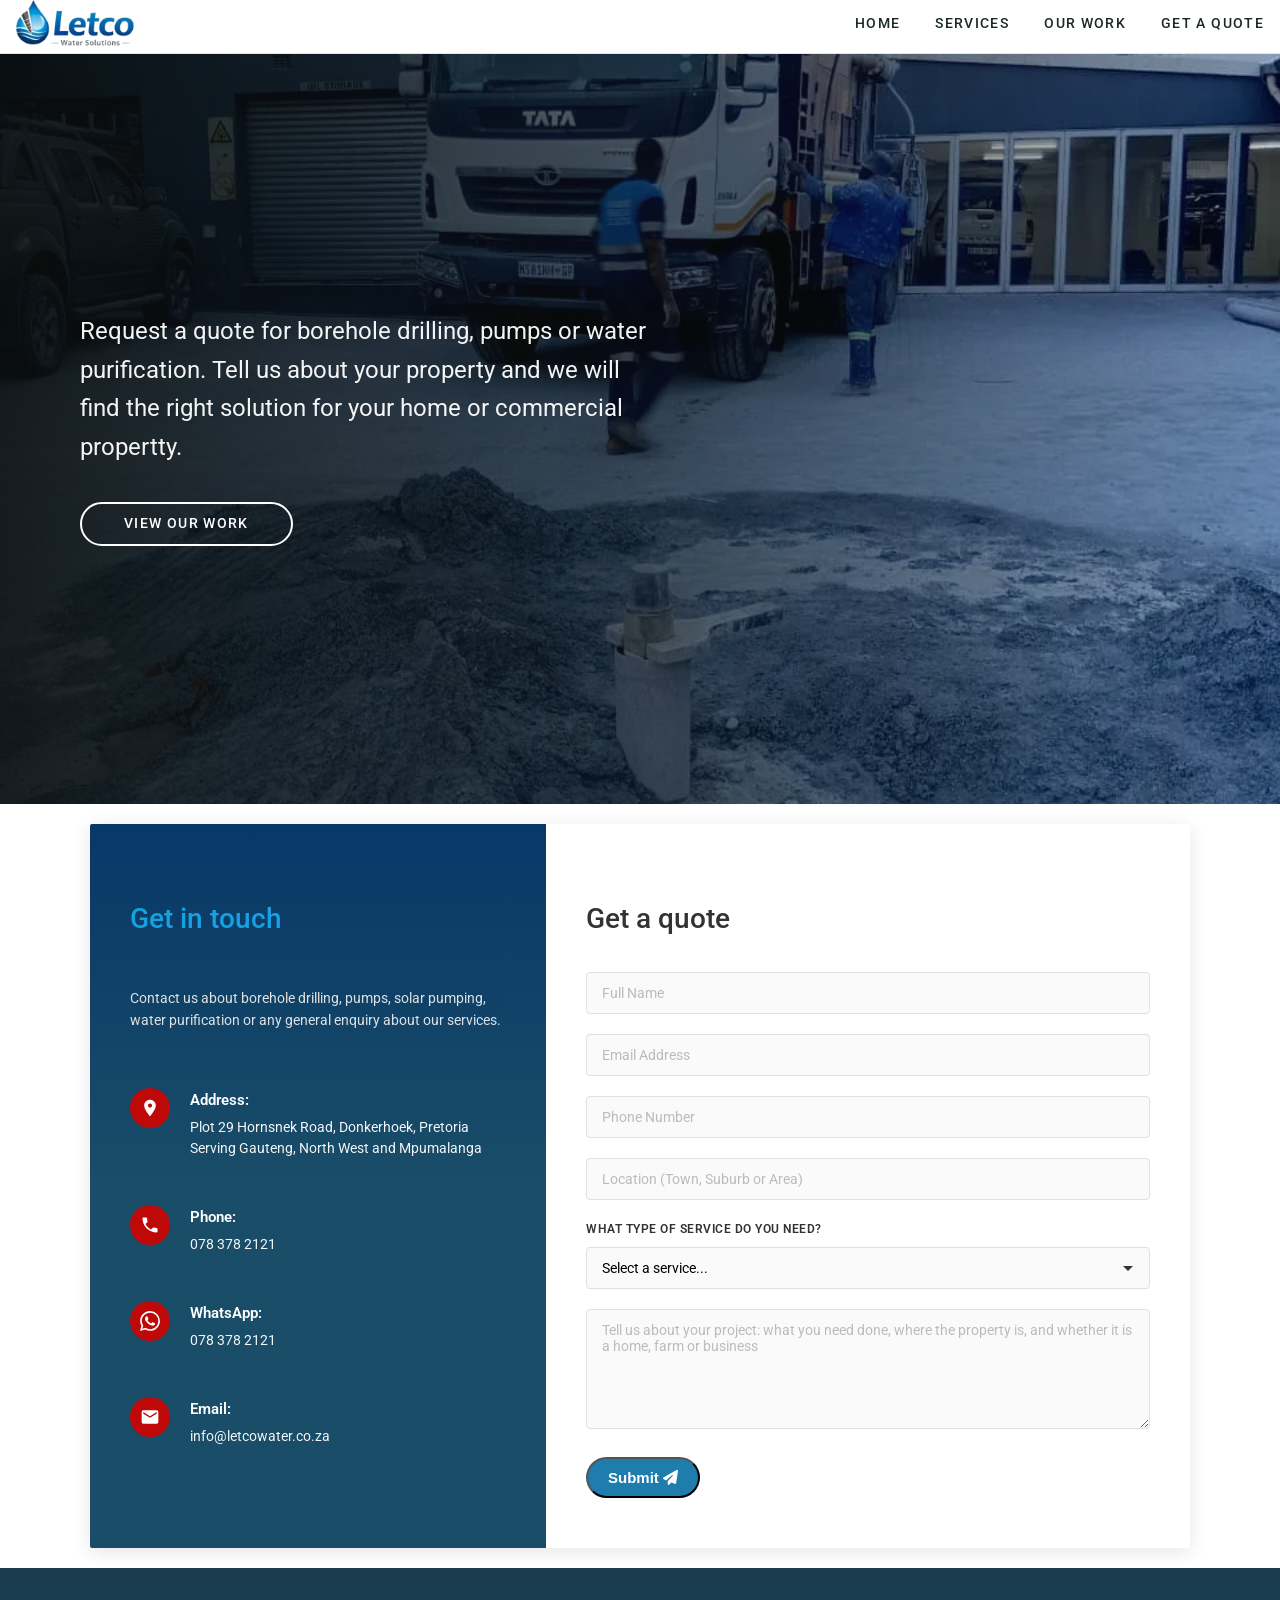
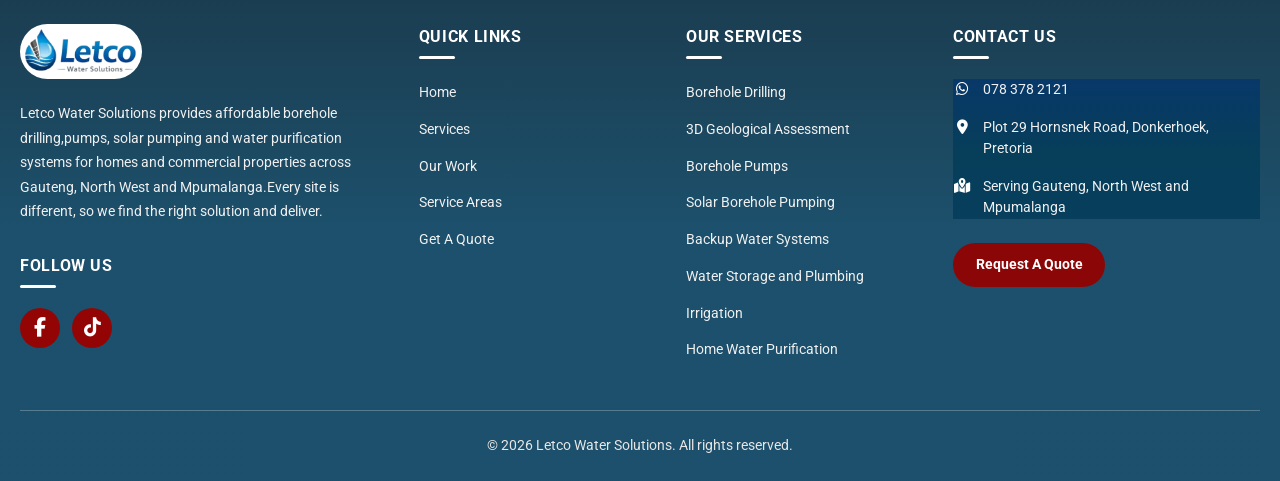
<file: contact.html>
<!DOCTYPE html>
<html lang="en">
<head>
  <meta charset="UTF-8">
  <meta name="viewport" content="width=device-width, initial-scale=1">
  <title>Request a Borehole Drilling Quote | Letco Water Solutions</title>
  <link rel="stylesheet" href="styles.css">
   <meta name="description" content="Request a quote for borehole drilling, pumps, solar pumping or home water purification in Gauteng, North West and Mpumalanga. Call or WhatsApp us.">
  <link rel="preconnect" href="https://fonts.googleapis.com">
  <link rel="preconnect" href="https://fonts.gstatic.com" crossorigin>
  <link href="https://fonts.googleapis.com/css2?family=Noto+Serif:wght@600;700&family=Roboto:wght@400;500;700;900&display=swap" rel="stylesheet">
  <link rel="stylesheet" href="https://cdnjs.cloudflare.com/ajax/libs/font-awesome/6.5.1/css/all.min.css">

  <style>
    /* ================= BASE ================= */
    * { box-sizing: border-box; }

    /* CHANGED: was 90px. Now leaves room for the nav and the sticky bar when you click a menu link */
    html { scroll-behavior: smooth; scroll-padding-top: 130px; }

    body {
      margin: 0px auto;
      font-family: "Roboto", Arial, sans-serif;
      color: #1c2b22;
      background: #ffffff;
      line-height: 1.6;
      -webkit-font-smoothing: antialiased;
    }

    a { color: inherit; text-decoration: none; }
    ul { list-style: none; margin: 0; padding: 0; }
    :focus-visible { outline: 3px solid #51a6db; outline-offset: 3px; }

    .wrap {
      width: 100%;
      max-width: 1200px;
      margin: 0 auto;
      padding-left: 20px;
      padding-right: 20px;
    }



    /* ================= NAV (sticky) ================= */
    .nav {
      position: sticky;
      top: 0;
      z-index: 100;
      background: #ffffff;
      border-bottom: 1px solid #e3e6e4;
    }
    .nav.is-scrolled { box-shadow: 0 4px 16px rgba(0, 0, 0, 0.12); }

    .nav .wrap {
      max-width: none;
      padding-left: 16px;
      padding-right: 16px;
    }

    .nav-row {
      display: flex;
      align-items: center;
      justify-content: space-between;
      min-height: 70px;
      padding-top: 0px;
      padding-bottom: 5px;
    }

    .logo { display: inline-flex; align-items: center; gap: 14px; }
    .logo img {
      display: block;
      height: 3rem;      /* change only this number to resize the logo */
      width: auto;       /* width follows the height, never squashed */
      flex-shrink: 0;
    }
    .logo-name {
      font-family: "Noto Serif", Georgia, serif;
      font-weight: 700;
      font-size: 1.05rem;
      letter-spacing: 0.14em;
      text-transform: uppercase;
      color: #14532d;
    }

    /* Burger button (mobile + tablet) */
    .menu-btn {
      display: inline-flex;
      align-items: center;
      gap: 12px;
      padding: 8px 0;
      background: none;
      border: 0;
      color: #285db2;
      font-family: inherit;
      font-size: 1rem;
      font-weight: 500;
      cursor: pointer;
    }
    .bars { display: grid; gap: 6px; width: 26px; }
    .bars i {
      display: block;
      height: 3.5px;
      background: #285db2;
      transition: transform 0.25s, opacity 0.25s;
    }
    .menu-btn[aria-expanded="true"] .bars i:nth-child(1) { transform: translateY(9px) rotate(45deg); }
    .menu-btn[aria-expanded="true"] .bars i:nth-child(2) { opacity: 0; }
    .menu-btn[aria-expanded="true"] .bars i:nth-child(3) { transform: translateY(-9px) rotate(-45deg); }

    /* Menu: dropdown under the nav on mobile/tablet */
    .menu {
      position: absolute;
      top: 100%;
      left: 0;
      right: 0;
      display: grid;
      grid-template-rows: 0fr;
      background: #0d4d88;
      transition: grid-template-rows 0.3s ease;
    }
    .menu.is-open { grid-template-rows: 1fr; }
    .menu ul { overflow: hidden; min-height: 0; padding: 0 20px; }
    .menu a {
      display: block;
      padding: 16px 0;
      color: #ffffff;
      font-size: 1.1rem;
      font-weight: 500;
      letter-spacing: 0.04em;
      border-bottom: 1px solid rgba(255, 255, 255, 0.15);
    }
    .menu li:last-child a { border-bottom: 0; }
    .menu a:hover { color: rgb(209, 6, 6); }

    /* ================= HERO ================= */
    .hero {
      display: flex;
      align-items: center;
      min-height: calc(30vh - 120px);
      min-height: calc(45svh - 120px);
      padding: 80px 0;
      color: #ffffff;
      background:
        linear-gradient(180deg, rgba(10, 14, 12, 0.72) 0%, rgba(10, 14, 12, 0.55) 50%, rgba(10, 14, 12, 0.85) 100%),
        url("assets/letc20.webp") center / cover no-repeat,
        #1e2224;
    }



    .hero-text {
      max-width: 520px;
      margin: 0 0 36px;
      font-size: clamp(1.2rem, 2.5vw, 1.2rem);
      color: rgba(255, 255, 255, 0.948);
    }

    /* Buttons: each one is only as wide as its own content */
    .actions {
      display: flex;
      flex-wrap: wrap;
      align-items: flex-start;
      gap: 14px;
    }
    .btn {
      display: inline-flex;
      align-items: center;
      gap: 14px;
      width: auto;
      padding: 13px 33px;
      border: 2px solid #51a6db8c;
      border-radius: 999px;
      font-size: 0.85rem;
      font-weight: 500;
      letter-spacing: 0.1em;
      text-transform: uppercase;
      line-height: 1;
      white-space: nowrap;
      transition: background 0.2s, color 0.2s, border-color 0.2s;
    }
    .btn-main {
      background: linear-gradient(180deg, rgb(13, 60, 141) 0%, rgba(7, 98, 147, 0.917) 50%);
      color: #ffffff;
    }
    .btn-main:hover { background: #0d4d88; border-color: #51a6db; }
    .btn-ghost { background: transparent; color: #ffffff; border-color: #ffffff; }
    .btn-ghost:hover { background: #ffffff; color: #0d3c8d; }

    /* Bordered icon inside the button */
    .btn-icon {
      display: grid;
      place-items: center;
      background-color: rgb(190, 10, 10);
      width: 30px;
      height: 30px;
      transform: rotate(-40deg);
      border: 1.5px solid currentColor;
      border-radius: 50%;
      font-size: 0.8rem;
      transition: transform 0.2s;
    }
    .btn-main:hover .btn-icon { transform: translateX(3px); }

    /* ================= NEW: "ALL OF LETCO SOLUTIONS" BAR =================
       Sits under the hero. When you scroll, it meets the nav and stays fixed under it.
       Scroll back up and it returns to its place under the hero. */
    .all {
      position: sticky;
      top: 71px;                 /* fallback nav height on mobile. The small script at the bottom sets the exact value */
      z-index: 90;               /* under the nav (100), so the mobile menu opens over this bar */
      background: #0d4d88;       /* bar colour */
      color: #ffffff;
      border-bottom: 1px solid rgba(255, 255, 255, 0.15);
    }
    .all summary { display: block; list-style: none; cursor: pointer; }
    .all summary::-webkit-details-marker { display: none; }

    .all-head {
      display: flex;
      align-items: center;
      justify-content: space-between;
      gap: 16px;
      min-height: 52px;          /* bar height */
      font-size: 1.05rem;
      font-weight: 500;
      letter-spacing: 0.04em;
    }

    /* Round red icon, same style as your Get a Quote button icon */
    .all-icon {
      display: grid;
      place-items: center;
      flex: 0 0 30px;
      height: 30px;
      border-radius: 50%;
      background: rgb(190, 10, 10);
      color: #ffffff;
      font-size: 0.8rem;
    }
    .all .icon-up { display: none; }                   /* up icon hidden when closed */
    .all[open] .icon-up { display: grid; }             /* up icon when open */
    .all[open] .icon-down { display: none; }           /* down icon hidden when open */

    /* The opened panel */
    .all-panel {
      background: #ffffff;
      color: #1c2b22;
      border-bottom: 3px solid #0d4d88;
      box-shadow: 0 10px 24px rgba(0, 0, 0, 0.18);
      max-height: calc(100vh - 150px);   /* long content scrolls inside the panel on small screens */
      overflow-y: auto;
    }
    .all-grid {
      display: grid;
      grid-template-columns: 1fr;        /* 1 column on mobile */
      gap: 10px;                         /* space between the 2 paragraphs */
      padding-top: 16px;                 /* space inside the panel, top */
      padding-bottom: 18px;              /* space inside the panel, bottom */
      text-align: left;
    }
    .all-grid p { margin: 0; font-size: 0.95rem; line-height: 1.6; color: #4a5a6d; }
    .all-grid strong { color: #0d4d88; }
    .all-stop { font-size: 28px; font-weight: 700; line-height: 0; color: #d62828; }   /* red full stop */

    @media (min-width: 700px) {
      .all-grid { grid-template-columns: 1fr 1fr; gap: 40px; }   /* the 2 paragraphs side by side */
    }

    /* ================= SMALL PHONES ================= */
    @media (max-width: 480px) {

      .hero { padding: 64px 0; }
   
   
      .actions { flex-direction: column; align-items: flex-start; }
      .btn { padding: 13px 32px; }
    }
    @media (max-width: 400px) {
      .logo-name { display: none; }
    }

    /* ================= DESKTOP (992px and up) ================= */
    @media (min-width: 992px) {
  
      .wrap { padding-left: 40px; padding-right: 40px; }

      /* Top bar in one row */
      .top-row {
        flex-direction: row;
        justify-content: center;
        gap: 16px;
        padding-top: 8px;
        padding-bottom: 8px;
      }

      /* Nav: logo left, links right, burger hidden */
      .nav-row { min-height: 50px; }
      .menu-btn { display: none; }

      .menu {
        position: static;
        display: block;
        background: none;
        transition: none;
      }
      .menu ul {
        display: flex;
        align-items: center;
        gap: 35px;
        padding: 0;
        overflow: visible;
      }
      .menu a {
        position: relative;
        padding: 8px 0;
        border: 0;
        color: #1c2b22;
        font-size: 0.85rem;
        letter-spacing: 0.1em;
        text-transform: uppercase;
      }
      .menu a::after {
        content: "";
        position: absolute;
        left: 0;
        bottom: 0;
        width: 0;
        height: 4px;
        background: #1461a5d7;
        transition: width 0.25s;
      }
      .menu a:hover { color: #0d4d88; }
      .menu a:hover::after { width: 100%; }

      /* Hero: text on the left, photo visible on the right */
      .hero {
        min-height: calc(100vh - 150px);
        background:
          linear-gradient(90deg, rgba(10, 14, 12, 0.9) 0%, rgba(10, 14, 12, 0.62) 50%, rgba(10, 14, 12, 0.2) 100%),
          url("assets/letc20.webp") center / cover no-repeat,
          #1e2224;
      }
      .hero h1 { max-width: 15ch; font-size: 3.25rem; }
      .hero-text { max-width: 580px; font-size: 1.50rem; }
      .btn { padding: 13px 42px; }

      /* NEW: fallback nav height on desktop for the sticky bar */
      .all { top: 54px; }
    }

    /* Tighter right padding on the button that holds the icon (keep after the media queries) */
    .btn-main { padding-right: 14px; }

    @media (prefers-reduced-motion: reduce) {
      html { scroll-behavior: auto; }
      * { transition: none !important; }
    }
  </style>
</head>
<body>



  <!-- NAV: stays fixed at the top while scrolling -->
  <header class="nav" id="nav">
    <div class="wrap nav-row">
      <a href="/" class="logo" aria-label="Home">
        <img src="letcowater-logo.png" alt="Letco Water Solutions logo">
        <span class="logo-name"></span>
      </a>

      <nav class="menu" id="menu" aria-label="Main">
        <ul>
          <li><a href="index.html">Home</a></li>
          <li><a href="index.html">Services</a></li>
          <li><a href="projects.html">Our Work</a></li>
          <li><a href="contact.html">Get A Quote</a></li>
        </ul>
      </nav>

      <button class="menu-btn" id="menuBtn" aria-expanded="false" aria-controls="menu">
        <span>Menu</span>
        <span class="bars" aria-hidden="true"><i></i><i></i><i></i></span>
      </button>
    </div>
  </header>

  <main>
    <!-- HERO -->
    <section class="hero" id="home">
      <div class="wrap">
        <p class="hero-text">
          Request a quote for borehole drilling, pumps or water purification. Tell us about
          your property and we will find the right solution for your home or commercial propertty.
        </p>
        <div class="actions">
            <a href="projects.html" class="btn btn-ghost">View Our Work</a>
          </div>
      </div>
    </section>

  </main>





























  








<style>
        
    .whole{
       background: #ffffff;
    }
               .contact {
                  
                   display: flex;
                   justify-content: center;
                   align-items: center;
                   min-height: 60vh;
                   padding: 20px;
               }
       
               .contact-container {
                   display: flex;
                   max-width: 1100px;
                   width: 100%;
                   background: white;
                   border-radius: 2px;
                   overflow: hidden;
                   box-shadow: 0 4px 20px rgba(0, 0, 0, 0.1);
               }
       
               .contact-info {
                   background:linear-gradient(180deg, rgb(8, 56, 105) 0%, rgba(5, 61, 90, 0.917) 50%);
                   color: white;
                   padding: 50px 40px;
                   flex: 1;
                   min-width: 280px;
               }
       
               .contact-info h2 {
                   color: #14a2e3;
                   font-size: 28px;
                   margin-bottom: 15px;
                   font-weight: 500;
               }
       
               .contact-info p {
                   color: rgb(235, 235, 235);
                   font-size: 14px;
                   line-height: 1.6;
                   margin-bottom: 40px;
                   opacity: 0.95;
               }
       
               .info-item {
                   display: flex;
                   align-items: flex-start;
                   margin-bottom: 30px;
               }
       
               .info-icon {
                   width: 40px;
                   height: 40px;
                   background: #bf0808;
                   border-radius: 50%;
                   display: flex;
                   align-items: center;
                   justify-content: center;
                   margin-right: 20px;
                   flex-shrink: 0;
               }
       
               .info-icon svg {
                   width: 20px;
                   height: 20px;
                   fill: white;
               }
       
               .info-content {
                   flex: 1;
               }
       
               .info-label {
                   font-weight: 600;
                   margin-bottom: 5px;
                   font-size: 15px;
               }
       
               .info-text {
                   font-size: 14px;
                   opacity: 0.95;
                   line-height: 1.5;
               }
       
               .contact-form {
                   padding: 50px 40px;
                   flex: 1.5;
               }
       
               .contact-form h2 {
                   font-size: 28px;
                   margin-bottom: 30px;
                   color: #333;
                   font-weight: 500;
               }
       
               .form-row {
                   display: flex;
                   gap: 20px;
                   margin-bottom: 20px;
               }
       
               .form-group {
                   flex: 1;
                   margin-bottom: 20px;
               }
       
               .form-group label {
                   display: block;
                   font-size: 12px;
                   font-weight: 600;
                   color: #333;
                   margin-bottom: 8px;
                   text-transform: uppercase;
                   letter-spacing: 0.5px;
               }
       
               .form-group input,
               .form-group textarea,
               .form-group select {
                   width: 100%;
                   padding: 12px 15px;
                   border: 1px solid #e0e0e0;
                   border-radius: 4px;
                   font-size: 14px;
                   font-family: inherit;
                   transition: border-color 0.3s;
                   background: #fafafa;
               }
       
               .form-group select {
                   cursor: pointer;
                   appearance: none;
                   background-image: url("data:image/svg+xml,%3Csvg xmlns='http://www.w3.org/2000/svg' width='12' height='12' viewBox='0 0 12 12'%3E%3Cpath fill='%23333' d='M6 9L1 4h10z'/%3E%3C/svg%3E");
                   background-repeat: no-repeat;
                   background-position: right 15px center;
                   padding-right: 40px;
               }
       
               .form-group input:focus,
               .form-group textarea:focus,
               .form-group select:focus {
                   outline: none;
                   border-color: #5ecea1;
                   background: white;
               }
       
               .form-group input::placeholder,
               .form-group textarea::placeholder {
                   color: #bbb;
               }
       
               .form-group textarea {
                   resize: vertical;
                   min-height: 120px;
               }
       
               .submit-btn {
                   background:rgba(11, 114, 166, 0.917) ;
                   color: rgb(255, 255, 255);
                
                   padding: 10px 20px;
                   font-size: 15px;
                   border-radius: 25px;
                   cursor: pointer;
                   transition: transform 0.2s, box-shadow 0.2s;
                   font-weight: 700;
               }
       
               .submit-btn:hover {
                   transform: translateY(-2px);
                   box-shadow: 0 4px 12px rgba(94, 206, 161, 0.4);
               }
       
               .submit-btn:active {
                   transform: translateY(0);
               }
       
               @media (max-width: 768px) {
                   .contact-container {
                       flex-direction: column;
                   }
       
                   .contact-info,
                   .contact-form {
                       padding: 30px 25px; 
                   }
       
                   .form-row {
                       flex-direction: column;
                       gap: 0;
                   }
       
                   .contact-info h2,
                   .contact-form h2 {
                       font-size: 24px;
                   }
               }
           </style>
   
           
   <section class="whole">
    <div class="contact">
        <div class="contact-container">

            <!-- CONTACT INFO PANEL -->
            <div class="contact-info">
                <h2>Get in touch</h2>
                <p>Contact us about borehole drilling, pumps, solar pumping, water purification or any general enquiry about our services.</p>

                <div class="info-item">
                    <div class="info-icon">
                        <svg viewBox="0 0 24 24">
                            <path d="M12 2C8.13 2 5 5.13 5 9c0 5.25 7 13 7 13s7-7.75 7-13c0-3.87-3.13-7-7-7zm0 9.5c-1.38 0-2.5-1.12-2.5-2.5s1.12-2.5 2.5-2.5 2.5 1.12 2.5 2.5-1.12 2.5-2.5 2.5z"/>
                        </svg>
                    </div>
                    <div class="info-content">
                        <div class="info-label">Address:</div>
                        <div class="info-text">Plot 29 Hornsnek Road, Donkerhoek, Pretoria<br>Serving Gauteng, North West and Mpumalanga</div>
                    </div>
                </div>

                <div class="info-item">
                    <div class="info-icon">
                        <svg viewBox="0 0 24 24">
                            <path d="M6.62 10.79c1.44 2.83 3.76 5.14 6.59 6.59l2.2-2.2c.27-.27.67-.36 1.02-.24 1.12.37 2.33.57 3.57.57.55 0 1 .45 1 1V20c0 .55-.45 1-1 1-9.39 0-17-7.61-17-17 0-.55.45-1 1-1h3.5c.55 0 1 .45 1 1 0 1.25.2 2.45.57 3.57.11.35.03.74-.25 1.02l-2.2 2.2z"/>
                        </svg>
                    </div>
                    <div class="info-content">
                        <div class="info-label">Phone:</div>
                        <div class="info-text">078 378 2121</div>
                    </div>
                </div>

                <div class="info-item">
                    <div class="info-icon">
                        <svg viewBox="0 0 24 24">
                            <path d="M17.472 14.382c-.297-.149-1.758-.867-2.03-.967-.273-.099-.471-.148-.67.15-.197.297-.767.966-.94 1.164-.173.199-.347.223-.644.075-.297-.15-1.255-.463-2.39-1.475-.883-.788-1.48-1.761-1.653-2.059-.173-.297-.018-.458.13-.606.134-.133.298-.347.446-.52.149-.174.198-.298.298-.497.099-.198.05-.371-.025-.52-.075-.149-.669-1.612-.916-2.207-.242-.579-.487-.5-.669-.51-.173-.008-.371-.01-.57-.01-.198 0-.52.074-.792.372-.272.297-1.04 1.016-1.04 2.479 0 1.462 1.065 2.875 1.213 3.074.149.198 2.096 3.2 5.077 4.487.709.306 1.262.489 1.694.625.712.227 1.36.195 1.871.118.571-.085 1.758-.719 2.006-1.413.248-.694.248-1.289.173-1.413-.074-.124-.272-.198-.57-.347m-5.421 7.403h-.004a9.87 9.87 0 01-5.031-1.378l-.361-.214-3.741.982.998-3.648-.235-.374a9.86 9.86 0 01-1.51-5.26c.001-5.45 4.436-9.884 9.888-9.884 2.64 0 5.122 1.03 6.988 2.898a9.825 9.825 0 012.893 6.994c-.003 5.45-4.437 9.884-9.885 9.884m8.413-18.297A11.815 11.815 0 0012.05 0C5.495 0 .16 5.335.157 11.892c0 2.096.547 4.142 1.588 5.945L.057 24l6.305-1.654a11.882 11.882 0 005.683 1.448h.005c6.554 0 11.89-5.335 11.893-11.893a11.821 11.821 0 00-3.48-8.413Z"/>
                        </svg>
                    </div>
                    <div class="info-content">
                        <div class="info-label">WhatsApp:</div>
                        <div class="info-text">078 378 2121</div>
                    </div>
                </div>

                <div class="info-item">
                    <div class="info-icon">
                        <svg viewBox="0 0 24 24">
                            <path d="M20 4H4c-1.1 0-1.99.9-1.99 2L2 18c0 1.1.9 2 2 2h16c1.1 0 2-.9 2-2V6c0-1.1-.9-2-2-2zm0 4l-8 5-8-5V6l8 5 8-5v2z"/>
                        </svg>
                    </div>
                    <div class="info-content">
                        <div class="info-label">Email:</div>
                        <div class="info-text">info@letcowater.co.za</div>
                    </div>
                </div>

            </div>

            <!-- CONTACT FORM -->
            <div class="contact-form">
                <h2>Get a quote</h2>
                <form id="quoteForm" action="https://formsubmit.co/info@letcowater.co.za" method="POST">

                    <div class="form-group">
                        <input type="text" id="fullname" name="Full Name" placeholder="Full Name" required>
                    </div>

                    <div class="form-group">
                        <input type="email" id="email" name="Email Address" placeholder="Email Address" required>
                    </div>

                    <div class="form-group">
                        <input type="tel" id="phone" name="Phone Number" placeholder="Phone Number" required>
                    </div>

                    <div class="form-group">
                        <input type="text" id="location" name="Location" placeholder="Location (Town, Suburb or Area)" required>
                    </div>

                    <div class="form-group">
                        <label for="service">What type of service do you need?</label>
                        <select id="service" name="Service Needed" required>
                            <option value="">Select a service...</option>
                            <option value="borehole-drilling">Borehole Drilling</option>
                            <option value="geological-assessment">3D Geological Assessment</option>
                            <option value="borehole-pumps">Borehole Pumps (Supply and Installation)</option>
                            <option value="solar-pumping">Solar Borehole Pumping Systems</option>
                            <option value="backup-water">Backup Water Systems</option>
                            <option value="storage-plumbing">Water Storage and Plumbing</option>
                            <option value="irrigation">Irrigation</option>
                            <option value="water-purification">Home Water Purification</option>
                            <option value="other">Other / General Enquiry</option>
                        </select>
                    </div>

                    <div class="form-group">
                        <textarea id="message" name="Message" placeholder="Tell us about your project: what you need done, where the property is, and whether it is a home, farm or business"></textarea>
                    </div>

                    <input type="hidden" name="_subject" value="New Quote Request - Letco Water Solutions">
                    <input type="hidden" name="_template" value="table">
                    <input type="hidden" name="_captcha" value="false">

                    <button type="submit" class="submit-btn">
                        Submit <i class="fa-solid fa-paper-plane"></i>
                    </button>
                </form>
            </div>

        </div>
    </div>

    <!-- ===== POPUP START ===== -->
    <div class="popup" id="successPopup" role="dialog" aria-modal="true" aria-labelledby="popupTitle" hidden>
        <div class="popup__box">
            <i class="fa-solid fa-circle-check"></i>
            <h3 id="popupTitle">Quote request sent</h3>
            <p>Thank you! We've received your details and will be in touch shortly to discuss your project.</p>
            <button type="button" class="submit-btn" id="popupBtn">Done</button>
        </div>
    </div>

    <style>
        .popup {
            position: fixed;
            inset: 0;
            background: rgba(0, 0, 0, 0.6);
            display: flex;
            align-items: center;
            justify-content: center;
            padding: 20px;
            z-index: 9999;
        }
        .popup[hidden] { display: none; }
        .popup__box {
            background: #fff;
            max-width: 400px;
            width: 100%;
            margin: 0 auto;
            padding: 32px 28px;
            border-radius: 12px;
            text-align: center;
        }
        .popup__box .fa-circle-check {
            font-size: 3rem;
            color: #2e9e5b;
            margin-bottom: 12px;
        }
        .popup__box h3 { margin: 0 0 10px; }
        .popup__box p { margin: 0 0 24px; line-height: 1.6; }
        .popup__box .submit-btn {
            display: inline-block;
            text-decoration: none;
        }
    </style>

    <script>
        const form = document.getElementById('quoteForm');
        const popup = document.getElementById('successPopup');
        const popupBtn = document.getElementById('popupBtn');
        const ajaxUrl = form.action.replace('formsubmit.co/', 'formsubmit.co/ajax/');
        const SPINNER_MS = 2000;

        form.addEventListener('submit', (e) => {
            e.preventDefault();
            const sendBtn = form.querySelector('button[type="submit"]');
            const btnHTML = sendBtn.innerHTML;
            const payload = new FormData(form);

            sendBtn.disabled = true;
            sendBtn.innerHTML = 'Sending... <i class="fa-solid fa-spinner fa-spin"></i>';

            fetch(ajaxUrl, {
                method: 'POST',
                headers: { 'Accept': 'application/json' },
                body: payload,
                keepalive: true
            }).catch(() => {});

            setTimeout(() => {
                form.reset();
                sendBtn.disabled = false;
                sendBtn.innerHTML = btnHTML;
                popup.hidden = false;
                popupBtn.focus();
            }, SPINNER_MS);
        });

        popupBtn.addEventListener('click', () => {
            popup.hidden = true;
        });
    </script>
    <!-- ===== POPUP END ===== -->
</section>











<footer class="footer">
  <div class="footer-container">

    <!-- Company Info -->
    <div class="footer-section footer-brand">
      <a href="index.html" class="footer-logo" aria-label="Letco Water Solutions home">
        <img src="letcowater-logo.png" alt="Letco Water Solutions logo" width="112" loading="lazy">
      </a>

      <p>
        Letco Water Solutions provides affordable borehole drilling,pumps, solar pumping and water purification systems for homes and commercial properties across Gauteng, North West and Mpumalanga.Every site is different, so we find the right solution and deliver.
      </p>

      <h3 class="footer-heading footer-heading-social">Follow Us</h3>
      <div class="social-links">
        <a href="https://www.facebook.com/profile.php?id=100089880154382" target="_blank" rel="noopener noreferrer" class="social-icon" aria-label="Letco Water on Facebook">
          <i class="fa-brands fa-facebook-f"></i>
        </a>
        <a href="https://vm.tiktok.com/ZS9fvMkBa2cbo-xmS0c/" target="_blank" rel="noopener noreferrer" class="social-icon" aria-label="Letco Water on TikTok">
          <i class="fa-brands fa-tiktok"></i>
        </a>
      </div>
    </div>

    <!-- Quick Links -->
    <div class="footer-section">
      <h3 class="footer-heading">Quick Links</h3>
      <ul class="footer-links">
        <li><a href="index.html">Home</a></li>
        <li><a href="index.html#services">Services</a></li>
        <li><a href="projects.html">Our Work</a></li>
        <li><a href="index.html#serviceAreas">Service Areas</a></li>
        <li><a href="contact.html">Get A Quote</a></li>
      </ul>
    </div>

    <!-- Services -->
    <div class="footer-section">
      <h3 class="footer-heading">Our Services</h3>
      <ul class="footer-links">
        <li><a href="index.html#services">Borehole Drilling</a></li>
        <li><a href="index.html#services">3D Geological Assessment</a></li>
        <li><a href="index.html#services">Borehole Pumps</a></li>
        <li><a href="index.html#services">Solar Borehole Pumping</a></li>
        <li><a href="index.html#services">Backup Water Systems</a></li>
        <li><a href="index.html#services">Water Storage and Plumbing</a></li>
        <li><a href="index.html#services">Irrigation</a></li>
        <li><a href="index.html#services">Home Water Purification</a></li>
      </ul>
    </div>

    <!-- Contact Info -->
    <div class="footer-section">
      <h3 class="footer-heading">Contact Us</h3>
      <ul class="contact-info">
        <li class="contact-item">
          <i class="fa-brands fa-whatsapp" aria-hidden="true"></i>
          <a href="https://wa.me/27783782121">078 378 2121</a>
        </li>
        <li class="contact-item">
          <i class="fa-solid fa-location-dot" aria-hidden="true"></i>
          <span>Plot 29 Hornsnek Road, Donkerhoek, Pretoria</span>
        </li>
        <li class="contact-item">
          <i class="fa-solid fa-map-location-dot" aria-hidden="true"></i>
          <span>Serving Gauteng, North West and Mpumalanga</span>
        </li>
      </ul>
      <a href="contact.html" class="footer-cta">Request A Quote</a>
    </div>

  </div>

  <div class="footer-bottom">
    <p>&copy; 2026 Letco Water Solutions. All rights reserved.</p>
  </div>
</footer>

  

<script src="scripts.js"></script>

</body>

</html>
</file>
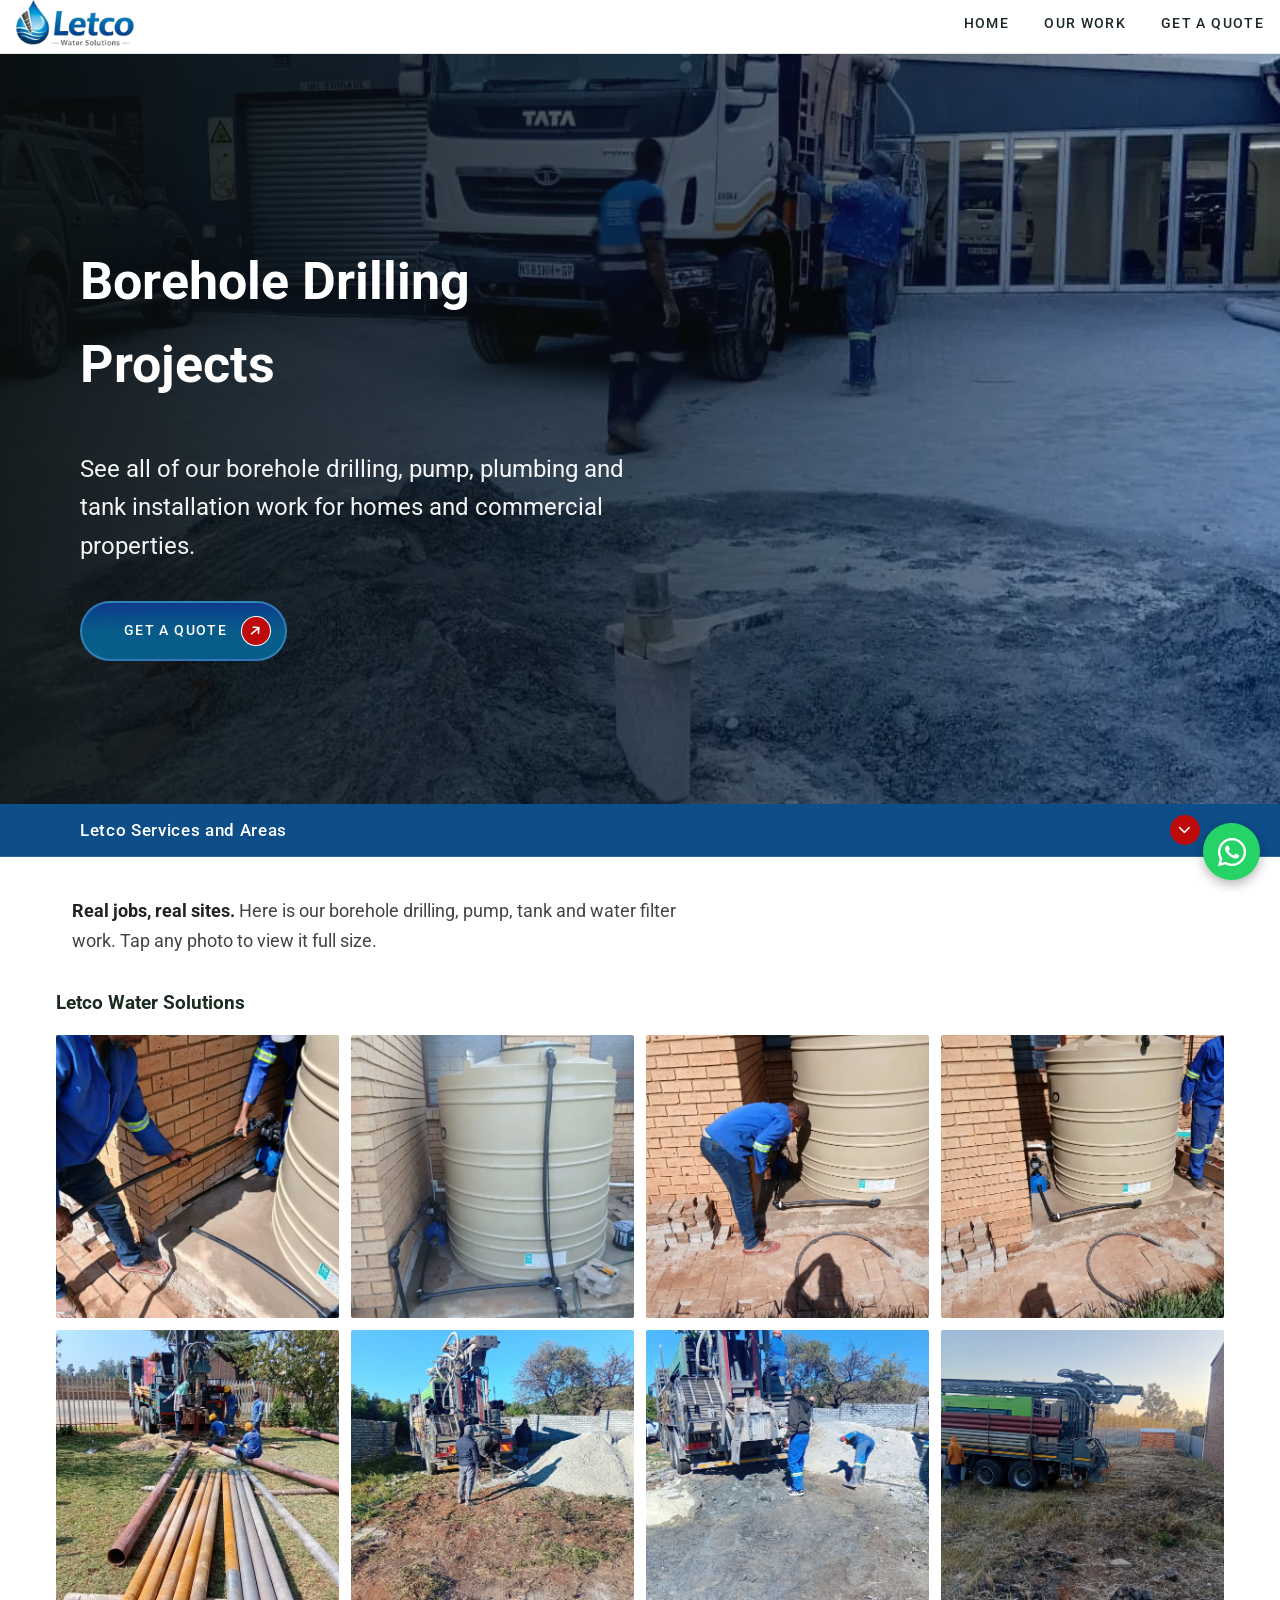
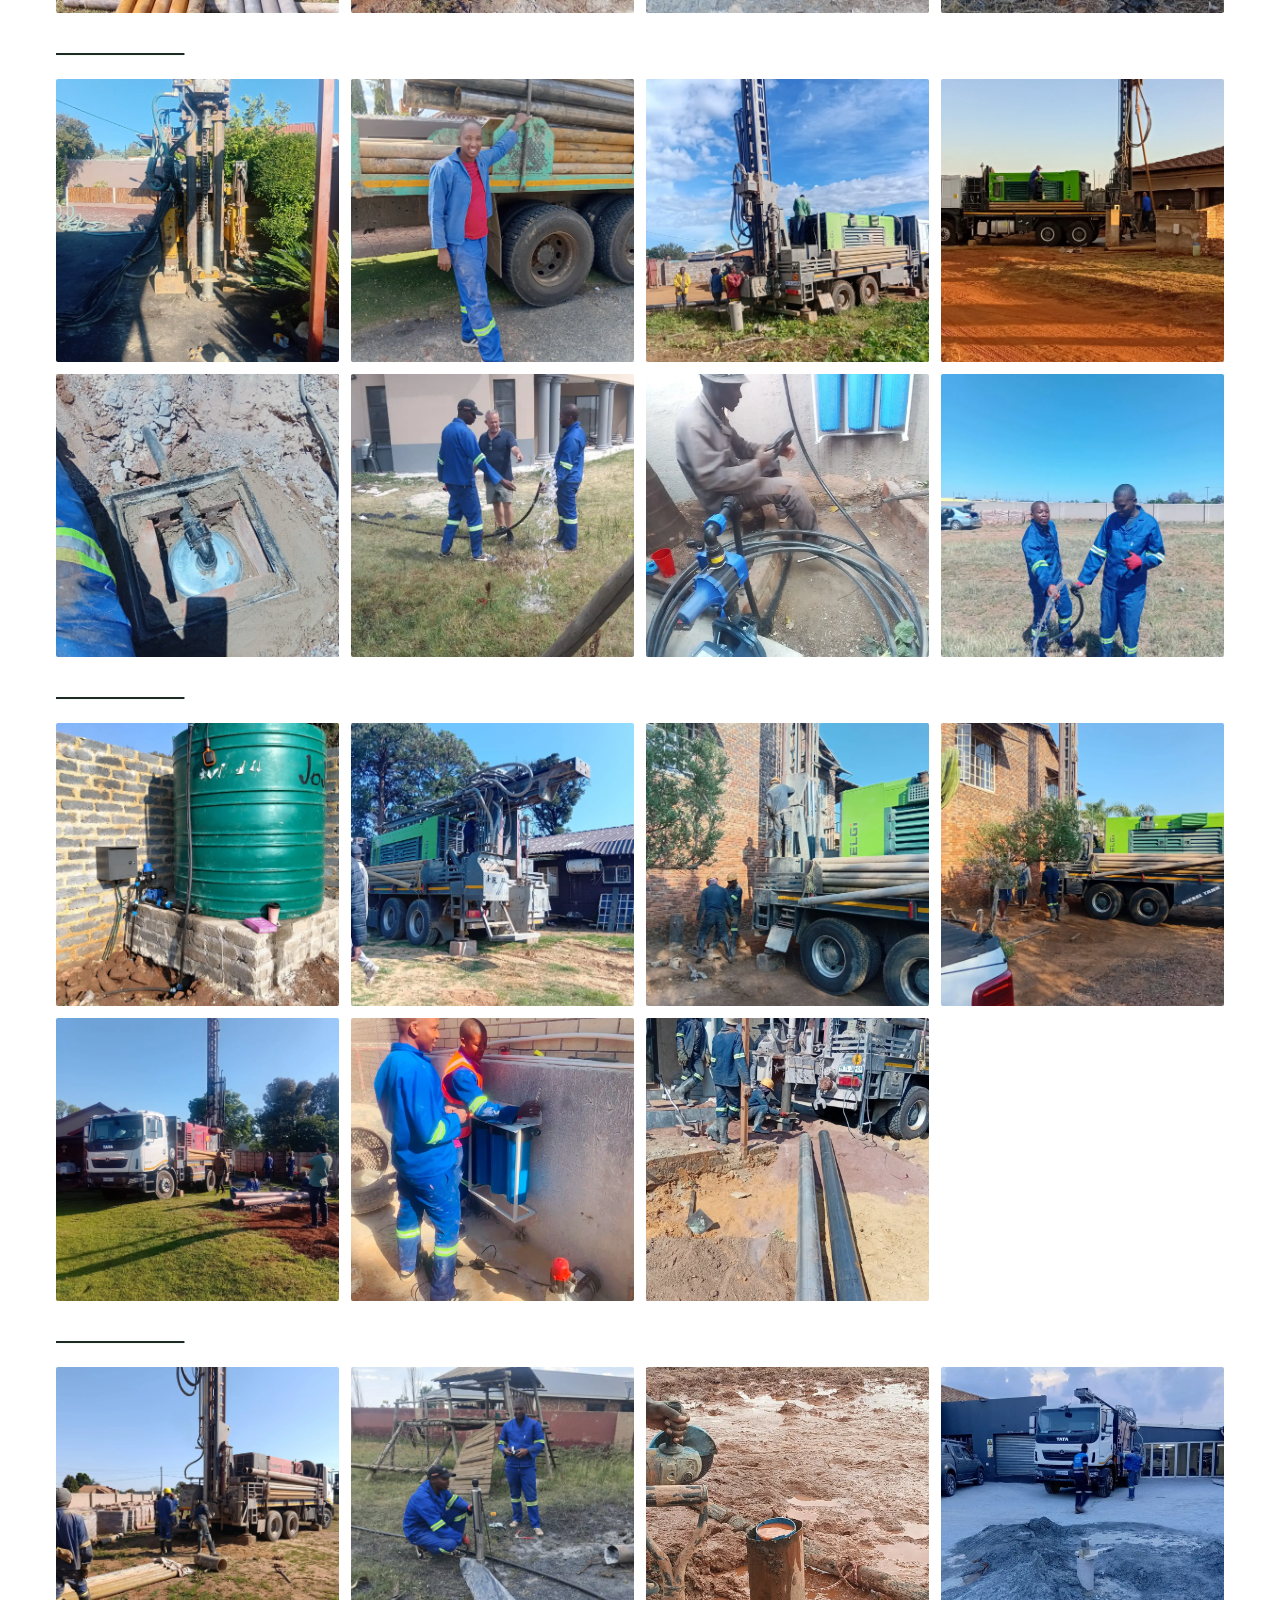
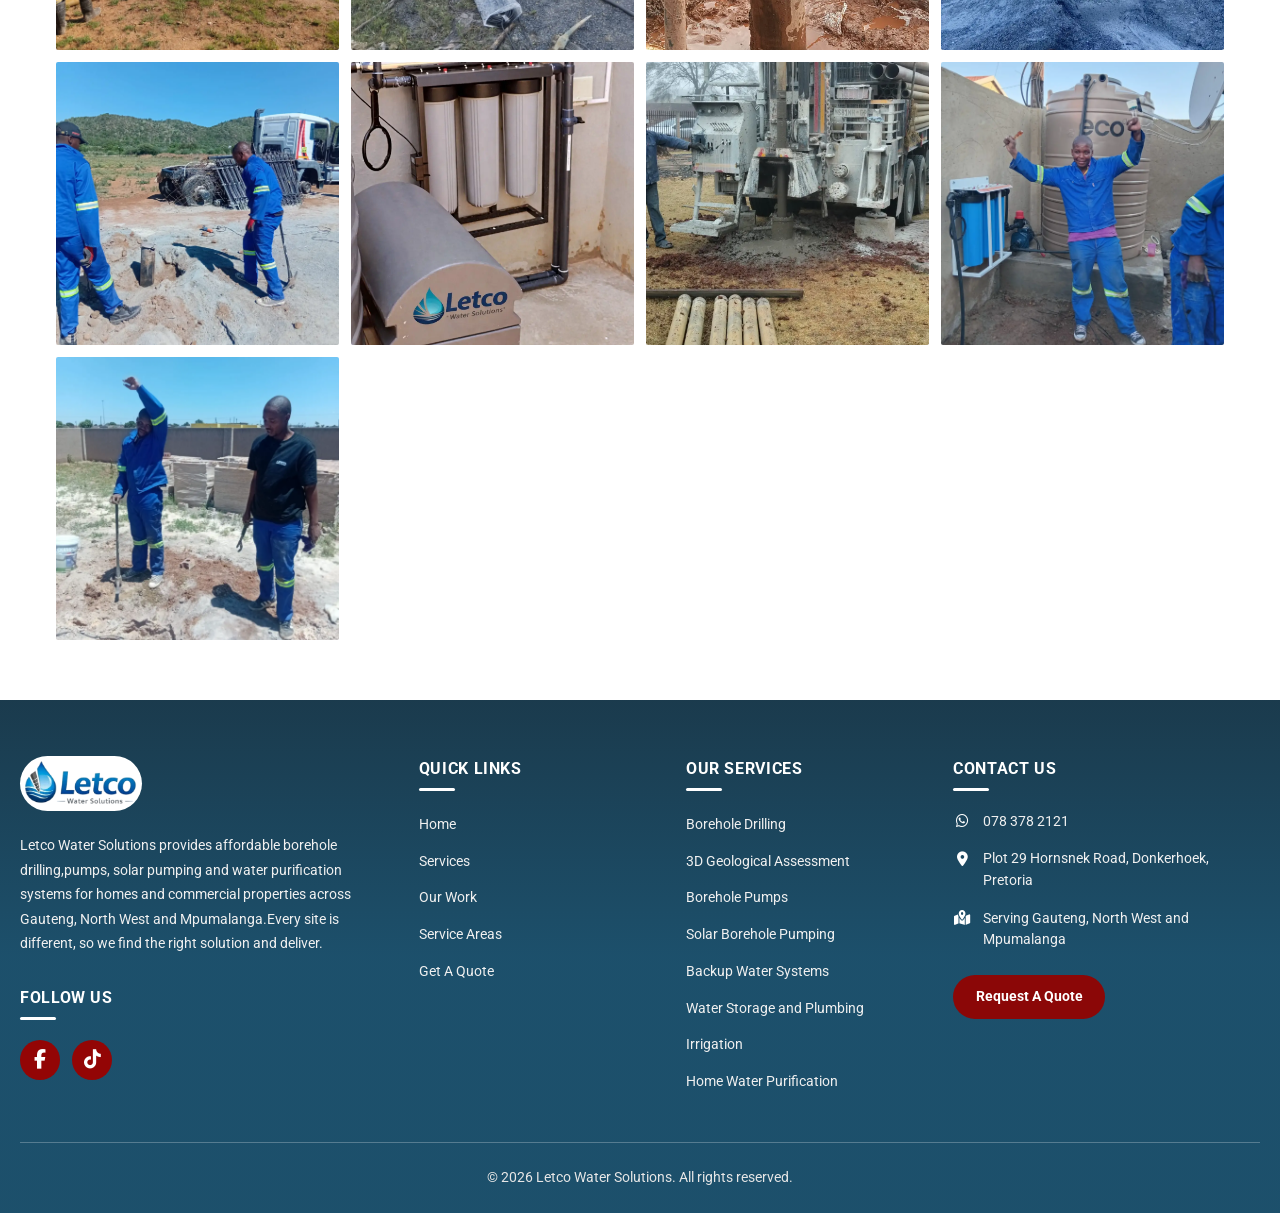
<file: projects.html>
<!DOCTYPE html>
<html lang="en">
<head>
  <meta charset="UTF-8">
  <meta name="viewport" content="width=device-width, initial-scale=1">
  <title>Borehole Drilling &amp; Water Purification | Letco Water Solutions</title>
  <link rel="stylesheet" href="styles.css">
  <meta name="description" content="Affordable borehole drilling, pump installation, solar pumping systems and home water purification. Call or WhatsApp 078 378 2121 for a quote.">
  <link rel="preconnect" href="https://fonts.googleapis.com">
  <link rel="preconnect" href="https://fonts.gstatic.com" crossorigin>
  <link href="https://fonts.googleapis.com/css2?family=Noto+Serif:wght@600;700&family=Roboto:wght@400;500;700;900&display=swap" rel="stylesheet">
  <link rel="stylesheet" href="https://cdnjs.cloudflare.com/ajax/libs/font-awesome/6.5.1/css/all.min.css">

  <style>
    /* ================= BASE ================= */
    * { box-sizing: border-box; }

    /* CHANGED: was 90px. Now leaves room for the nav and the sticky bar when you click a menu link */
    html { scroll-behavior: smooth; scroll-padding-top: 130px; }

    body {
      margin: 0px auto;
      font-family: "Roboto", Arial, sans-serif;
      color: #1c2b22;
      background: #ffffff;
      line-height: 1.6;
      -webkit-font-smoothing: antialiased;
    }

    a { color: inherit; text-decoration: none; }
    ul { list-style: none; margin: 0; padding: 0; }
    :focus-visible { outline: 3px solid #51a6db; outline-offset: 3px; }

    .wrap {
      width: 100%;
      max-width: 1200px;
      margin: 0 auto;
      padding-left: 20px;
      padding-right: 20px;
    }



    /* ================= NAV (sticky) ================= */
    .nav {
      position: sticky;
      top: 0;
      z-index: 100;
      background: #ffffff;
      border-bottom: 1px solid #e3e6e4;
    }
    .nav.is-scrolled { box-shadow: 0 4px 16px rgba(0, 0, 0, 0.12); }

    .nav .wrap {
      max-width: none;
      padding-left: 16px;
      padding-right: 16px;
    }

    .nav-row {
      display: flex;
      align-items: center;
      justify-content: space-between;
      min-height: 70px;
      padding-top: 0px;
      padding-bottom: 5px;
    }

    .logo { display: inline-flex; align-items: center; gap: 14px; }
    .logo img {
      display: block;
      height: 3rem;      /* change only this number to resize the logo */
      width: auto;       /* width follows the height, never squashed */
      flex-shrink: 0;
    }
    .logo-name {
      font-family: "Noto Serif", Georgia, serif;
      font-weight: 700;
      font-size: 1.05rem;
      letter-spacing: 0.14em;
      text-transform: uppercase;
      color: #14532d;
    }

    /* Burger button (mobile + tablet) */
    .menu-btn {
      display: inline-flex;
      align-items: center;
      gap: 12px;
      padding: 8px 0;
      background: none;
      border: 0;
      color: #285db2;
      font-family: inherit;
      font-size: 1rem;
      font-weight: 500;
      cursor: pointer;
    }
    .bars { display: grid; gap: 6px; width: 26px; }
    .bars i {
      display: block;
      height: 3.5px;
      background: #285db2;
      transition: transform 0.25s, opacity 0.25s;
    }
    .menu-btn[aria-expanded="true"] .bars i:nth-child(1) { transform: translateY(9px) rotate(45deg); }
    .menu-btn[aria-expanded="true"] .bars i:nth-child(2) { opacity: 0; }
    .menu-btn[aria-expanded="true"] .bars i:nth-child(3) { transform: translateY(-9px) rotate(-45deg); }

    /* Menu: dropdown under the nav on mobile/tablet */
    .menu {
      position: absolute;
      top: 100%;
      left: 0;
      right: 0;
      display: grid;
      grid-template-rows: 0fr;
      background: #0d4d88;
      transition: grid-template-rows 0.3s ease;
    }
    .menu.is-open { grid-template-rows: 1fr; }
    .menu ul { overflow: hidden; min-height: 0; padding: 0 20px; }
    .menu a {
      display: block;
      padding: 16px 0;
      color: #ffffff;
      font-size: 1.1rem;
      font-weight: 500;
      letter-spacing: 0.04em;
      border-bottom: 1px solid rgba(255, 255, 255, 0.15);
    }
    .menu li:last-child a { border-bottom: 0; }
    .menu a:hover { color: rgb(209, 6, 6); }

    /* ================= HERO ================= */
    .hero {
      display: flex;
      align-items: center;
      min-height: calc(30vh - 120px);
      min-height: calc(45svh - 120px);
      padding: 80px 0;
      color: #ffffff;
      background:
        linear-gradient(180deg, rgba(10, 14, 12, 0.72) 0%, rgba(10, 14, 12, 0.55) 50%, rgba(10, 14, 12, 0.85) 100%),
        url("assets/letc20.webp") center / cover no-repeat,
        #1e2224;
    }



    .hero-text {
      max-width: 520px;
      margin: 0 0 36px;
      font-size: clamp(1.2rem, 2.5vw, 1.2rem);
      color: rgba(255, 255, 255, 0.948);
    }

    /* Buttons: each one is only as wide as its own content */
    .actions {
      display: flex;
      flex-wrap: wrap;
      align-items: flex-start;
      gap: 14px;
    }
    .btn {
      display: inline-flex;
      align-items: center;
      gap: 14px;
      width: auto;
      padding: 13px 33px;
      border: 2px solid #51a6db8c;
      border-radius: 999px;
      font-size: 0.85rem;
      font-weight: 500;
      letter-spacing: 0.1em;
      text-transform: uppercase;
      line-height: 1;
      white-space: nowrap;
      transition: background 0.2s, color 0.2s, border-color 0.2s;
    }
    .btn-main {
      background: linear-gradient(180deg, rgb(13, 60, 141) 0%, rgba(7, 98, 147, 0.917) 50%);
      color: #ffffff;
    }
    .btn-main:hover { background: #0d4d88; border-color: #51a6db; }
    .btn-ghost { background: transparent; color: #ffffff; border-color: #ffffff; }
    .btn-ghost:hover { background: #ffffff; color: #0d3c8d; }

    /* Bordered icon inside the button */
    .btn-icon {
      display: grid;
      place-items: center;
      background-color: rgb(190, 10, 10);
      width: 30px;
      height: 30px;
      transform: rotate(-40deg);
      border: 1.5px solid currentColor;
      border-radius: 50%;
      font-size: 0.8rem;
      transition: transform 0.2s;
    }
    .btn-main:hover .btn-icon { transform: translateX(3px); }

    /* ================= NEW: "ALL OF LETCO SOLUTIONS" BAR =================
       Sits under the hero. When you scroll, it meets the nav and stays fixed under it.
       Scroll back up and it returns to its place under the hero. */
    .all {
      position: sticky;
      top: 71px;                 /* fallback nav height on mobile. The small script at the bottom sets the exact value */
      z-index: 90;               /* under the nav (100), so the mobile menu opens over this bar */
      background: #0d4d88;       /* bar colour */
      color: #ffffff;
      border-bottom: 1px solid rgba(255, 255, 255, 0.15);
    }
    .all summary { display: block; list-style: none; cursor: pointer; }
    .all summary::-webkit-details-marker { display: none; }

    .all-head {
      display: flex;
      align-items: center;
      justify-content: space-between;
      gap: 16px;
      min-height: 52px;          /* bar height */
      font-size: 1.05rem;
      font-weight: 500;
      letter-spacing: 0.04em;
    }

    /* Round red icon, same style as your Get a Quote button icon */
    .all-icon {
      display: grid;
      place-items: center;
      flex: 0 0 30px;
      height: 30px;
      border-radius: 50%;
      background: rgb(190, 10, 10);
      color: #ffffff;
      font-size: 0.8rem;
    }
    .all .icon-up { display: none; }                   /* up icon hidden when closed */
    .all[open] .icon-up { display: grid; }             /* up icon when open */
    .all[open] .icon-down { display: none; }           /* down icon hidden when open */

    /* The opened panel */
    .all-panel {
      background: #ffffff;
      color: #1c2b22;
      border-bottom: 3px solid #0d4d88;
      box-shadow: 0 10px 24px rgba(0, 0, 0, 0.18);
      max-height: calc(100vh - 150px);   /* long content scrolls inside the panel on small screens */
      overflow-y: auto;
    }
    .all-grid {
      display: grid;
      grid-template-columns: 1fr;        /* 1 column on mobile */
      gap: 10px;                         /* space between the 2 paragraphs */
      padding-top: 16px;                 /* space inside the panel, top */
      padding-bottom: 18px;              /* space inside the panel, bottom */
      text-align: left;
    }
    .all-grid p { margin: 0; font-size: 0.95rem; line-height: 1.6; color: #4a5a6d; }
    .all-grid strong { color: #0d4d88; }
    .all-stop { font-size: 28px; font-weight: 700; line-height: 0; color: #d62828; }   /* red full stop */

    @media (min-width: 700px) {
      .all-grid { grid-template-columns: 1fr 1fr; gap: 40px; }   /* the 2 paragraphs side by side */
    }

    /* ================= SMALL PHONES ================= */
    @media (max-width: 480px) {

      .hero { padding: 64px 0; }
   
   
      .actions { flex-direction: column; align-items: flex-start; }
      .btn { padding: 13px 32px; }
    }
    @media (max-width: 400px) {
      .logo-name { display: none; }
    }

    /* ================= DESKTOP (992px and up) ================= */
    @media (min-width: 992px) {
  
      .wrap { padding-left: 40px; padding-right: 40px; }

      /* Top bar in one row */
      .top-row {
        flex-direction: row;
        justify-content: center;
        gap: 16px;
        padding-top: 8px;
        padding-bottom: 8px;
      }

      /* Nav: logo left, links right, burger hidden */
      .nav-row { min-height: 50px; }
      .menu-btn { display: none; }

      .menu {
        position: static;
        display: block;
        background: none;
        transition: none;
      }
      .menu ul {
        display: flex;
        align-items: center;
        gap: 35px;
        padding: 0;
        overflow: visible;
      }
      .menu a {
        position: relative;
        padding: 8px 0;
        border: 0;
        color: #1c2b22;
        font-size: 0.85rem;
        letter-spacing: 0.1em;
        text-transform: uppercase;
      }
      .menu a::after {
        content: "";
        position: absolute;
        left: 0;
        bottom: 0;
        width: 0;
        height: 4px;
        background: #1461a5d7;
        transition: width 0.25s;
      }
      .menu a:hover { color: #0d4d88; }
      .menu a:hover::after { width: 100%; }

      /* Hero: text on the left, photo visible on the right */
      .hero {
        min-height: calc(100vh - 150px);
        background:
          linear-gradient(90deg, rgba(10, 14, 12, 0.9) 0%, rgba(10, 14, 12, 0.62) 50%, rgba(10, 14, 12, 0.2) 100%),
          url("assets/letc20.webp") center / cover no-repeat,
          #1e2224;
      }
      .hero h1 { max-width: 15ch; font-size: 3.25rem; }
      .hero-text { max-width: 580px; font-size: 1.50rem; }
      .btn { padding: 13px 42px; }

      /* NEW: fallback nav height on desktop for the sticky bar */
      .all { top: 54px; }
    }

    /* Tighter right padding on the button that holds the icon (keep after the media queries) */
    .btn-main { padding-right: 14px; }

    @media (prefers-reduced-motion: reduce) {
      html { scroll-behavior: auto; }
      * { transition: none !important; }
    }
  </style>
</head>
<body>



  <!-- NAV: stays fixed at the top while scrolling -->
  <header class="nav" id="nav">
    <div class="wrap nav-row">
      <a href="/" class="logo" aria-label="Home">
        <img src="letcowater-logo.png" alt="Letco Water Solutions logo">
        <span class="logo-name"></span>
      </a>

      <nav class="menu" id="menu" aria-label="Main">
        <ul>
          <li><a href="index.html">Home</a></li>
          <li><a href="projects.html">Our Work</a></li>
          <li><a href="contact.html">Get A Quote</a></li>
        </ul>
      </nav>

      <button class="menu-btn" id="menuBtn" aria-expanded="false" aria-controls="menu">
        <span>Menu</span>
        <span class="bars" aria-hidden="true"><i></i><i></i><i></i></span>
      </button>
    </div>
  </header>

  <main>
    <!-- HERO -->
    <section class="hero" id="home">
        <div class="wrap">
          <h1>Borehole Drilling <span>Projects</span></h1>
          <p class="hero-text">
            See all of our borehole drilling, pump, plumbing and tank installation work
            for homes and commercial properties.
          </p>
          <div class="actions">
            <a href="contact.html" class="btn btn-main">
              Get A Quote
              <span class="btn-icon"><i class="fa-solid fa-arrow-right"></i></span>
            </a>
          </div>
        </div>
      </section>
  </main>

  
  <details class="all" id="allBar">
    <summary>
      <span class="wrap all-head">
        <span>Letco Services and Areas</span>
        <i class="fa-solid fa-chevron-down all-icon icon-down" aria-hidden="true"></i>
        <i class="fa-solid fa-chevron-up all-icon icon-up" aria-hidden="true"></i>
      </span>
    </summary>

    <div class="all-panel">
      <div class="wrap all-grid">

        <p><strong>What we do:</strong> borehole drilling, 3D geological assessment, pump supply and installation, solar pumping, backup water systems, water storage and plumbing, irrigation and home water purification<span class="all-stop">.</span></p>

        <p><strong>Where we work:</strong> based in Donkerhoek, Pretoria, and serving Gauteng, North West and Mpumalanga, including Moloto, KwaNdebele, Witbank and surrounding areas<span class="all-stop">.</span></p>

      </div>
    </div>
  </details>

  <!-- IMPORTANT: put all your other sections here, after the bar, directly inside <body>.
       The bar stays fixed as long as it and the sections after it share the same parent. -->


  <!-- NEW: keeps the bar exactly under the nav, whatever height the nav is -->
  <script>
    (function () {
      var nav = document.getElementById("nav");
      var bar = document.getElementById("allBar");
      function setTop() { bar.style.top = nav.offsetHeight + "px"; }
      setTop();
      window.addEventListener("resize", setTop);
      window.addEventListener("load", setTop);
    })();
  </script>










































<style>

  
    /* ===== Projects section ===== */
    .projects {
      max-width: 1200px;
      margin: 0px auto;
      padding: 40px 16px;
    }
    .projects__intro {
      max-width: 640px;
      margin: 0 0 32px;
      padding-left: 16px;
      
      text-align: left;
      font-size: 1.1rem;
      line-height: 1.7;
      color: #444;
    }
    .projects__intro strong {
      color: #222;
    }
  
    /* Each project block (no card, just spacing) */
    .project {
      margin-bottom: 20px;
    }
    .project__title {
      margin: 0 0 16px;
    }
  
    /* 3 columns on mobile/small screens */
    .project__grid {
      display: grid;
      grid-template-columns: repeat(3, 1fr);
      gap: 8px;
    }
    .project__grid img {
      width: 100%;
      aspect-ratio: 1 / 1;
      object-fit: cover;
      border-radius: 2px;
      cursor: zoom-in;
      transition: transform 0.2s ease, opacity 0.2s ease;
    }
    .project__grid img:hover {
      opacity: 0.85;
      transform: scale(1.02);
    }
  
    /* 4 columns on desktop */
    @media (min-width: 992px) {
      .project__grid {
        grid-template-columns: repeat(4, 1fr);
        gap: 12px;
      }
    }
  
    /* ===== Lightbox (image viewer) ===== */
    .lightbox {
      position: fixed;
      inset: 0;
      background: rgba(0, 0, 0, 0.92);
      display: none;
      align-items: center;
      justify-content: center;
      z-index: 9999;
    }
    .lightbox.open { display: flex; }
    .lightbox__img {
      max-width: 92vw;
      max-height: 80vh;
      border-radius: 3px;
      user-select: none;
    }
    .lightbox__close,
    .lightbox__nav {
      position: absolute;
      background: rgba(40, 40, 40, 0.85);
      color: #fff;
      border: 0;
      border-radius: 50%;
      width: 46px;
      height: 46px;
      font-size: 22px;
      cursor: pointer;
      display: flex;
      align-items: center;
      justify-content: center;
    }
    .lightbox__close { top: 16px; right: 16px; font-size: 28px; }
    .lightbox__prev { left: 12px; top: 50%; transform: translateY(-50%); }
    .lightbox__next { right: 12px; top: 50%; transform: translateY(-50%); }
    .lightbox__count {
      position: absolute;
      bottom: 18px;
      color: #fff;
      font-size: 14px;
    }
    
  </style>

  
  <section class="projects" id="projects">
    <p class="projects__intro">
        <strong>Real jobs, real sites.</strong> Here is our borehole drilling, pump,
        tank and water filter work. Tap any photo to view it full size.
      </p>
  
    <!-- ===== PROJECT 1 ===== -->
    <div class="project">
      <h3 class="project__title">Letco Water Solutions</h3>
      <div class="project__grid">
        <!-- Placeholder images for preview. Replace each src with your own image path. -->
        <img src="assets/recen4.webp" alt="Project 1 photo 1" loading="lazy">
        <img src="assets/recen3.webp" alt="Project 1 photo 2" loading="lazy">
        <img src="assets/recen2.webp" alt="Project 1 photo 3" loading="lazy">
        <img src="assets/recen1.webp" alt="Project 1 photo 4" loading="lazy">
        <img src="assets/letc1.webp" alt="Project 1 photo 5" loading="lazy">
        <img src="assets/letc2.webp" alt="Project 1 photo 6" loading="lazy">
        <img src="assets/letc3.webp" alt="Project 1 photo 7" loading="lazy">
        <img src="assets/letc4.webp" alt="Project 1 photo 7" loading="lazy">
      </div>
    </div>
  
    <!-- ===== PROJECT 2 ===== -->
    <div class="project">
      <h3 class="project__title">________________</h3>
      <div class="project__grid">
        <img src="assets/letc5.webp" alt="Project 2 photo 1" loading="lazy">
        <img src="assets/letc6.webp" alt="Project 2 photo 2" loading="lazy">
        <img src="assets/letc7.webp" alt="Project 2 photo 3" loading="lazy">
        <img src="assets/letc8.webp" alt="Project 2 photo 4" loading="lazy">
        <img src="assets/letc9.webp" alt="Project 2 photo 6" loading="lazy">
        <img src="assets/letc29.webp" alt="Project 2 photo 2" loading="lazy">
        <img src="assets/letc27.webp" alt="Project 2 photo 3" loading="lazy">
        <img src="assets/letc28.webp" alt="Project 2 photo 4" loading="lazy">
      </div>
    </div>
  
    <!-- To add PROJECT 3: copy one whole <div class="project"> ... </div> block
         and paste it right here, then change the title and image paths. -->

         <div class="project">
            <h3 class="project__title">________________</h3>
            <div class="project__grid">
              <img src="assets/letc10.webp" alt="Project 2 photo 1" loading="lazy">
              <img src="assets/letc11.webp" alt="Project 2 photo 2" loading="lazy">
              <img src="assets/letc12.webp" alt="Project 2 photo 3" loading="lazy">
              <img src="assets/letc13.webp" alt="Project 2 photo 4" loading="lazy">
              <img src="assets/letc14.webp" alt="Project 2 photo 4" loading="lazy">
              <img src="assets/letc15.webp" alt="Project 2 photo 4" loading="lazy">
              <img src="assets/letc16.webp" alt="Project 2 photo 6" loading="lazy">
            </div>
          </div>



          <div class="project">
            <h3 class="project__title">________________</h3>
            <div class="project__grid">
              <img src="assets/letc17.webp" alt="Project 2 photo 1" loading="lazy">
              <img src="assets/letc18.webp" alt="Project 2 photo 2" loading="lazy">
              <img src="assets/letc19.webp" alt="Project 2 photo 3" loading="lazy">
              <img src="assets/letc20.webp" alt="Project 2 photo 4" loading="lazy">
              <img src="assets/letc21.webp" alt="Project 2 photo 4" loading="lazy">
              <img src="assets/letc22.webp" alt="Project 2 photo 4" loading="lazy">
              <img src="assets/letc23.webp" alt="Project 2 photo 2" loading="lazy">
              <img src="assets/letc24.webp" alt="Project 2 photo 3" loading="lazy">
              <img src="assets/letc25.webp" alt="Project 2 photo 4" loading="lazy">
       
             
            </div>
          </div>

  </section>


  
  <script>
  // ===== Project gallery lightbox =====
  (function () {
    const lb = document.createElement('div');
    lb.className = 'lightbox';
    lb.innerHTML = `
      <button class="lightbox__close" aria-label="Close">&times;</button>
      <button class="lightbox__nav lightbox__prev" aria-label="Previous">&#10094;</button>
      <img class="lightbox__img" alt="">
      <button class="lightbox__nav lightbox__next" aria-label="Next">&#10095;</button>
      <div class="lightbox__count"></div>`;
    document.body.appendChild(lb);
  
    const bigImg = lb.querySelector('.lightbox__img');
    const count = lb.querySelector('.lightbox__count');
    let imgs = [];
    let index = 0;
  
    function show(n) {
      index = (n + imgs.length) % imgs.length;
      const el = imgs[index];
      bigImg.src = el.dataset.full || el.src;
      bigImg.alt = el.alt;
      count.textContent = (index + 1) + ' / ' + imgs.length;
    }
    function open(n) {
      show(n);
      lb.classList.add('open');
      document.body.style.overflow = 'hidden';
    }
    function close() {
      lb.classList.remove('open');
      document.body.style.overflow = '';
    }
  
    // Works for any project, including ones you add later
    document.addEventListener('click', function (e) {
      const img = e.target.closest('.project__grid img');
      if (!img) return;
      imgs = Array.from(img.closest('.project__grid').querySelectorAll('img'));
      open(imgs.indexOf(img));
    });
  
    lb.querySelector('.lightbox__close').addEventListener('click', close);
    lb.querySelector('.lightbox__prev').addEventListener('click', () => show(index - 1));
    lb.querySelector('.lightbox__next').addEventListener('click', () => show(index + 1));
  
    document.addEventListener('keydown', (e) => {
      if (!lb.classList.contains('open')) return;
      if (e.key === 'Escape') close();
      if (e.key === 'ArrowLeft') show(index - 1);
      if (e.key === 'ArrowRight') show(index + 1);
    });
  
    // Swipe left/right on phones
    let startX = 0;
    lb.addEventListener('touchstart', (e) => { startX = e.touches[0].clientX; }, { passive: true });
    lb.addEventListener('touchend', (e) => {
      const diff = e.changedTouches[0].clientX - startX;
      if (Math.abs(diff) > 50) show(diff > 0 ? index - 1 : index + 1);
    });
  })();
  </script>
  





















































  <div class="both">

 <!-- WhatsApp widget -->
<a class="whatsapp-btn"
     href="https://wa.me/27783782121?text=Hi%2C%20I%27d%20like%20a%20quote"
     target="_blank"
     rel="noopener"
     aria-label="Chat with us on WhatsApp">
    <i class="fa-brands fa-whatsapp"></i>
  </a>



</div>

<footer class="footer">
  <div class="footer-container">

    <!-- Company Info -->
    <div class="footer-section footer-brand">
      <a href="index.html" class="footer-logo" aria-label="Letco Water Solutions home">
        <img src="letcowater-logo.png" alt="Letco Water Solutions logo" width="112" loading="lazy">
      </a>

      <p>
        Letco Water Solutions provides affordable borehole drilling,pumps, solar pumping and water purification systems for homes and commercial properties across Gauteng, North West and Mpumalanga.Every site is different, so we find the right solution and deliver.
      </p>

      <h3 class="footer-heading footer-heading-social">Follow Us</h3>
      <div class="social-links">
        <a href="https://www.facebook.com/profile.php?id=100089880154382" target="_blank" rel="noopener noreferrer" class="social-icon" aria-label="Letco Water on Facebook">
          <i class="fa-brands fa-facebook-f"></i>
        </a>
        <a href="https://vm.tiktok.com/ZS9fvMkBa2cbo-xmS0c/" target="_blank" rel="noopener noreferrer" class="social-icon" aria-label="Letco Water on TikTok">
          <i class="fa-brands fa-tiktok"></i>
        </a>
      </div>
    </div>

    <!-- Quick Links -->
    <div class="footer-section">
      <h3 class="footer-heading">Quick Links</h3>
      <ul class="footer-links">
        <li><a href="index.html">Home</a></li>
        <li><a href="index.html#services">Services</a></li>
        <li><a href="projects.html">Our Work</a></li>
        <li><a href="index.html#serviceAreas">Service Areas</a></li>
        <li><a href="contact.html">Get A Quote</a></li>
      </ul>
    </div>

    <!-- Services -->
    <div class="footer-section">
      <h3 class="footer-heading">Our Services</h3>
      <ul class="footer-links">
        <li><a href="index.html#services">Borehole Drilling</a></li>
        <li><a href="index.html#services">3D Geological Assessment</a></li>
        <li><a href="index.html#services">Borehole Pumps</a></li>
        <li><a href="index.html#services">Solar Borehole Pumping</a></li>
        <li><a href="index.html#services">Backup Water Systems</a></li>
        <li><a href="index.html#services">Water Storage and Plumbing</a></li>
        <li><a href="index.html#services">Irrigation</a></li>
        <li><a href="index.html#services">Home Water Purification</a></li>
      </ul>
    </div>

    <!-- Contact Info -->
    <div class="footer-section">
      <h3 class="footer-heading">Contact Us</h3>
      <ul class="contact-info">
        <li class="contact-item">
          <i class="fa-brands fa-whatsapp" aria-hidden="true"></i>
          <a href="https://wa.me/27783782121">078 378 2121</a>
        </li>
        <li class="contact-item">
          <i class="fa-solid fa-location-dot" aria-hidden="true"></i>
          <span>Plot 29 Hornsnek Road, Donkerhoek, Pretoria</span>
        </li>
        <li class="contact-item">
          <i class="fa-solid fa-map-location-dot" aria-hidden="true"></i>
          <span>Serving Gauteng, North West and Mpumalanga</span>
        </li>
      </ul>
      <a href="contact.html" class="footer-cta">Request A Quote</a>
    </div>

  </div>

  <div class="footer-bottom">
    <p>&copy; 2026 Letco Water Solutions. All rights reserved.</p>
  </div>
</footer>





<script src="scripts.js"></script>

</body>

</html>
</file>
<file: styles.css>
/* ===== FOOTER STYLES ===== */
 .footer {
    background: linear-gradient(180deg, rgba(6, 41, 61, 0.917) 0%, rgba(8, 64, 94, 0.917) 50%);
  color: #fafafa;
  padding: 3.5rem 1.25rem 1.5rem;
  }
  
  .footer-container {
  max-width: 1280px;
  margin: 0 auto;
  display: grid;
  grid-template-columns: 1fr;
  gap: 2.5rem;
  }
  
  .footer ul {
  list-style: none;
  margin: 0;
  padding: 0;
  }
  
  /* Headings */
  .footer-heading {
  position: relative;
  color: #ffffff;
  font-size: 1rem;
  font-weight: 700;
  letter-spacing: 0.04em;
  text-transform: uppercase;
  margin: 0 0 1.25rem;
  padding-bottom: 0.6rem;
  }
  
  .footer-heading::after {
  content: "";
  position: absolute;
  left: 0;
  bottom: 0;
  width: 36px;
  height: 3px;
  border-radius: 2px;
  background: #ffffff;
  }
  
  .footer-heading-social {
  margin-top: 1.75rem;
  }
  
  /* Brand */
  .footer-logo {
  display: inline-block;
  margin-bottom: 1rem;
  background-color: white;
  border-radius: 30px;
  padding:5px;
  }
  
  .footer-logo img {
  width: 7rem;
  height: auto;
  display: block;
  }
  
  .footer-brand p {
  color: #f0f0f0;
  font-size: 0.9rem;
  line-height: 1.7;
  max-width: 380px;
  margin: 0;
  }
  
  /* Links */
  .footer-links {
  display: flex;
  flex-direction: column;
  gap: 0.7rem;
  }
  
  .footer-links a,
  .contact-item a {
  color: #f0f0f0;
  text-decoration: none;
  font-size: 0.9rem;
  transition: color 0.25s ease, padding-left 0.25s ease;
  }
  
  .footer-links a:hover {
  color: #ffffff;
  padding-left: 6px;
  }
  
  .contact-item a:hover {
  color: #ffffff;
  text-decoration: underline;
  }
  
  /* Contact */
  .contact-info {
  display: flex;
  flex-direction: column;
  gap: 1rem;
  }
  
  .contact-item {
  display: flex;
  align-items: flex-start;
  gap: 0.75rem;
  color: #f0f0f0;
  font-size: 0.9rem;
  line-height: 1.5;
  }
  
  .contact-item i {
  flex: 0 0 18px;
  margin-top: 0.2rem;
  text-align: center;
  color: #ffffff;
  }
  
  .footer-cta {
  display: inline-block;
  margin-top: 1.5rem;
  padding: 0.7rem 1.4rem;
  background: #8b0707;
  color: #ffffff;
  font-size: 0.85rem;
  font-weight: 700;
  text-decoration: none;
  border-radius: 25px;
  transition: background 0.25s ease, color 0.25s ease, transform 0.25s ease;
  }
  
  .footer-cta:hover {
  background: #141414;
  color: #ffffff;
  transform: translateY(-2px);
  }
  
  /* Social */
  .social-links {
  display: flex;
  gap: 0.75rem;
  }
  
  .social-icon {
  display: flex;
  align-items: center;
  justify-content: center;
  width: 40px;
  height: 40px;
  border-radius: 50%;
  background: #930505;
  color: #ffffff;
  text-decoration: none;
  transition: all 0.3s ease;
  }
  
  .social-icon:hover {
  background: #141414;
  color: #ffffff;
  transform: translateY(-3px);
  }
  
  .social-icon i {
  font-size: 1.2rem;
  }
  
  /* Bottom bar */
  .footer-bottom {
  max-width: 1280px;
  margin: 3rem auto 0;
  padding-top: 1.5rem;
  border-top: 1px solid rgba(255, 255, 255, 0.25);
  text-align: center;
  color: #e6e6e6;
  font-size: 0.85rem;
  }
  
  .footer-bottom p {
  margin: 0;
  }
  
  /* Focus states */
  .footer a:focus-visible {
  outline: 2px solid #ffffff;
  outline-offset: 3px;
  border-radius: 3px;
  }
  
  /* ===== RESPONSIVE ===== */
  @media (min-width: 640px) {
  .footer-container {
    grid-template-columns: repeat(2, 1fr);
  }
  }
  
  @media (min-width: 1024px) {
  .footer-container {
    grid-template-columns: 1.6fr 1fr 1fr 1.4fr;
    gap: 3rem;
  }
  }


























  .both {
    position: fixed;
    right: 20px;                 /* CHANGE: distance from the right edge */
    bottom: 20px;                /* CHANGE: distance from the bottom edge */
    z-index: 999;
    display: flex;
    flex-direction: column;      /* WhatsApp on top, back-to-top below */
    align-items: center;
    gap: 12px;
  }
  
  .both a,
  .both button {
    display: flex;
    align-items: center;
    justify-content: center;
  
    border-radius: 50%;
    color: #fff;
    cursor: pointer;
    text-decoration: none;
    box-shadow: 0 4px 12px rgba(0, 0, 0, 0.3);
    transition: transform 0.2s, background 0.2s, opacity 0.3s, visibility 0.3s;
  }
  
  /* WhatsApp button */
  .whatsapp-btn {
    width: 57px;
    height: 57px;
    background: #25d366;
    font-size: 2rem;
  }
  
  .whatsapp-btn:hover {
    background: #1ebe5a;
    transform: scale(1.08);
  }
  
  /* Back-to-top button (hidden until the visitor scrolls down) */
  .back-to-top {
    width: 46px;
    height: 46px;
  border: 3px solid rgb(20, 125, 211);
    background: rgb(207, 11, 11);        /* CHANGE to your brand colour */
    font-size: 1.05rem;
    opacity: 0;
    visibility: hidden;
  }
  
  .back-to-top.is-visible {
    opacity: 1;
    visibility: visible;
  }
  
  .back-to-top:hover {
    background: #000;
  }
  
  html {
    scroll-behavior: smooth;
  }
  
  /* Slightly smaller on phones */
  @media (max-width: 639px) {
    .both {
      right: 14px;
      bottom: 14px;
      gap: 9px;
    }
  
    .whatsapp-btn {
      width: 52px;
      height: 52px;
      font-size: 1.7rem;
    }
  
    .back-to-top {
      width: 42px;
      height: 42px;
    }
  }
</file>
